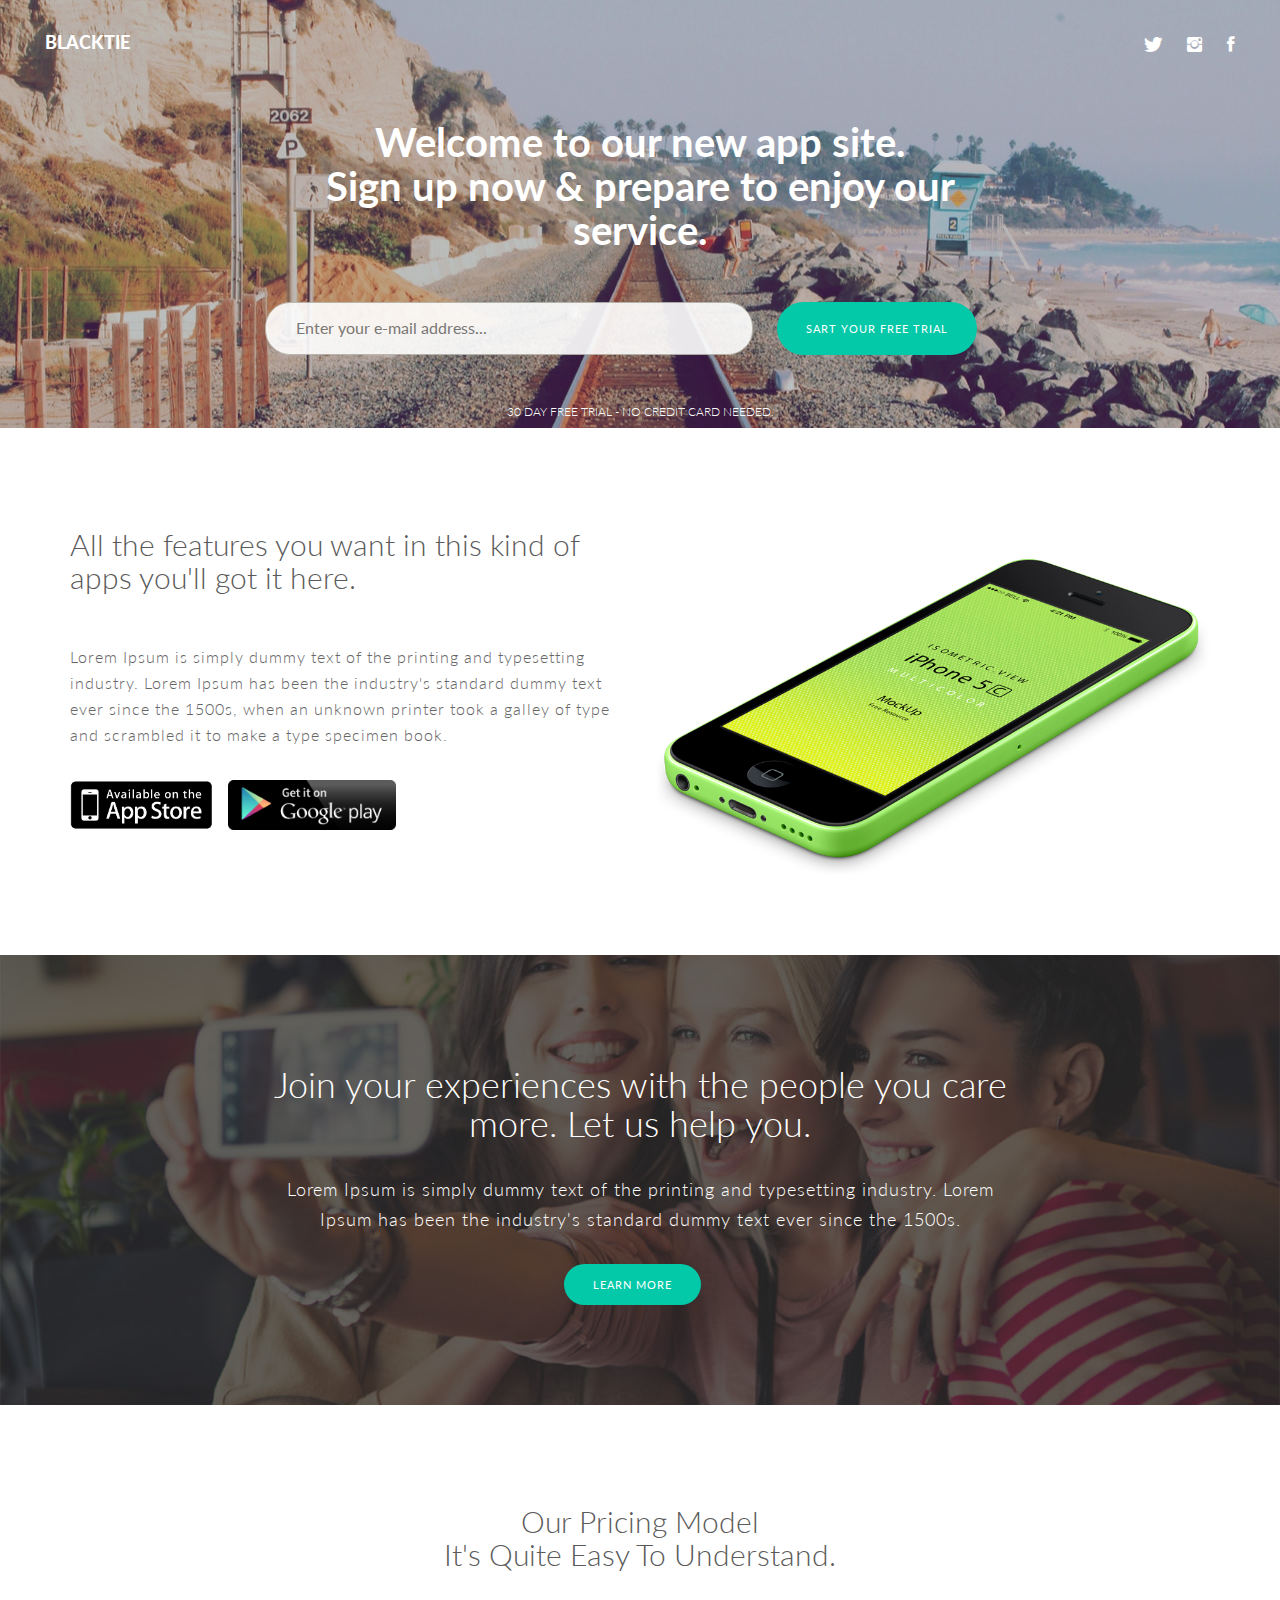
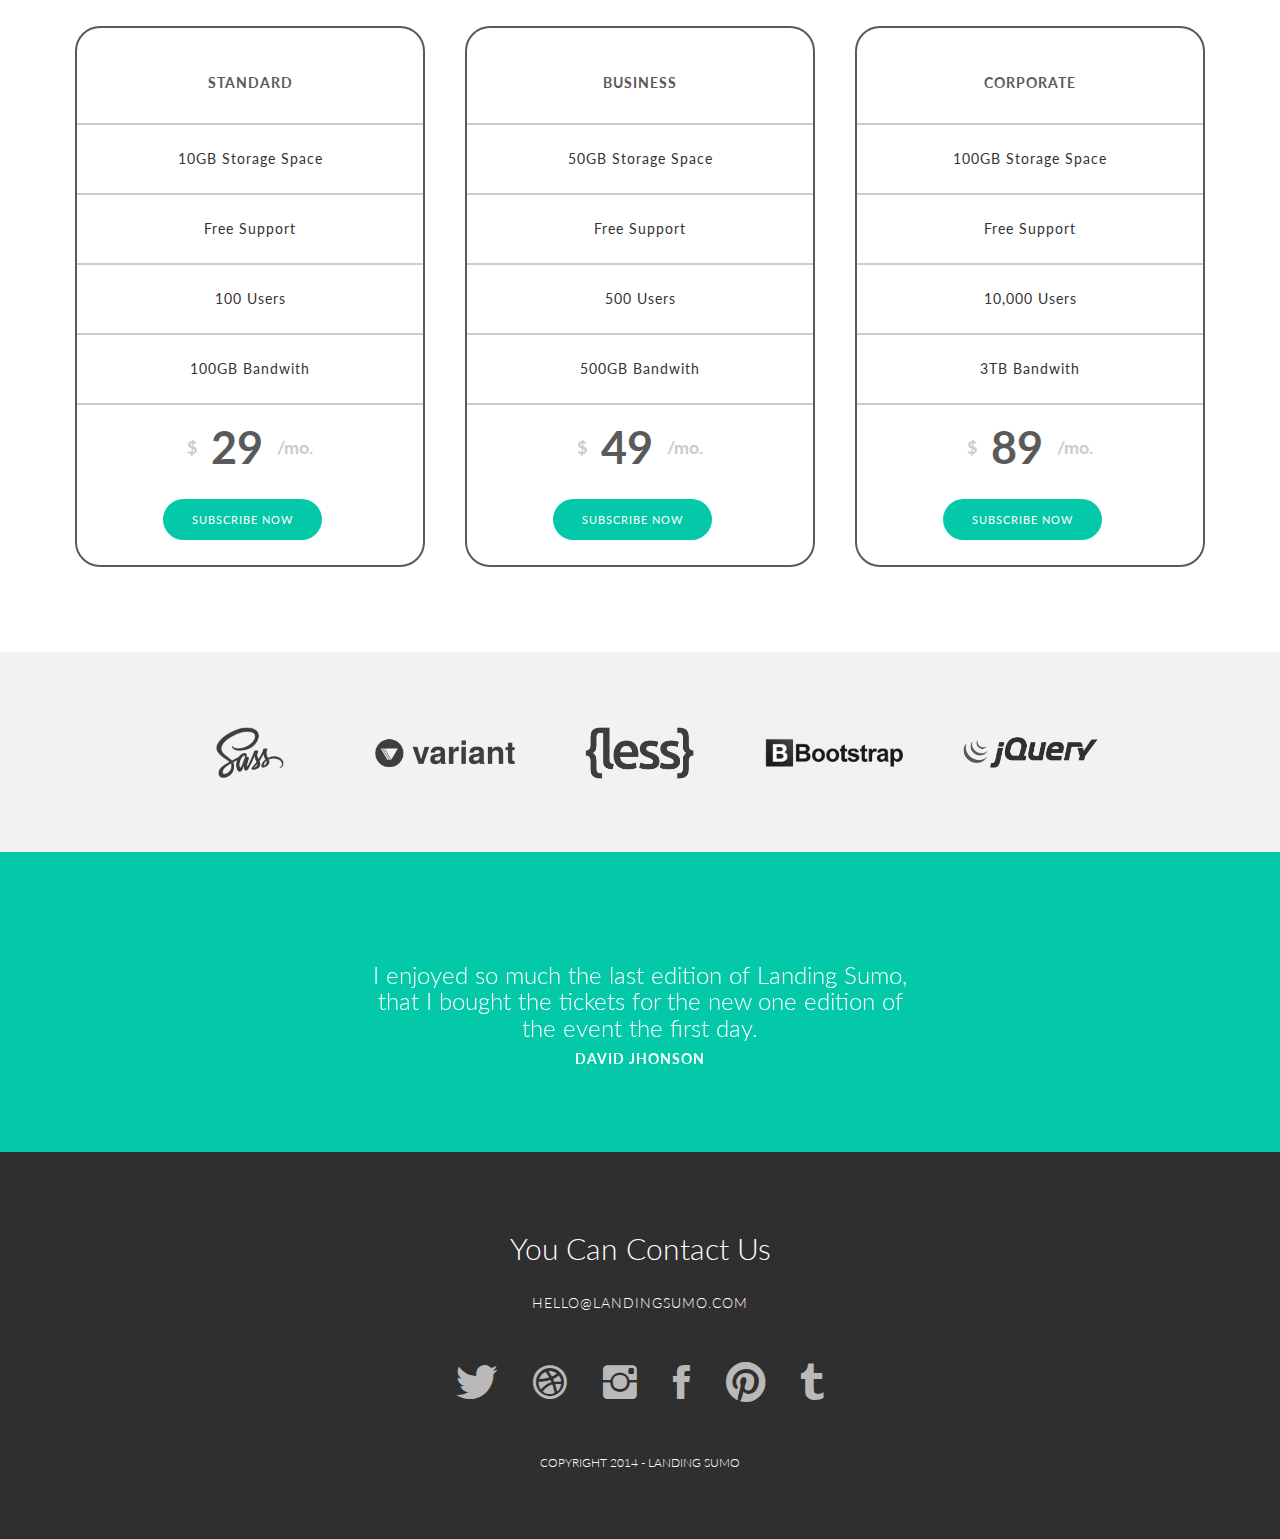
<file: index.html>
<!DOCTYPE html>
<html lang="en">
  <head>
    <meta charset="utf-8">
    <meta http-equiv="X-UA-Compatible" content="IE=edge">
    <meta name="viewport" content="width=device-width, initial-scale=1">
    <meta name="description" content="">
    <meta name="author" content="">
    <link rel="icon" href="assets/img/favicon.ico">

    <title>Sumo Lading</title>

    <!-- Bootstrap core CSS -->
    <link href="assets/css/bootstrap.css" rel="stylesheet">

    <!-- Custom styles for this template -->
    <link href="assets/css/ionicons.min.css" rel="stylesheet">
    <link href="assets/css/style.css" rel="stylesheet">


    <!-- IE10 viewport hack for Surface/desktop Windows 8 bug -->
    <script src="assets/js/ie10-viewport-bug-workaround.js"></script>

    <!-- HTML5 shim and Respond.js IE8 support of HTML5 elements and media queries -->
    <!--[if lt IE 9]>
      <script src="https://oss.maxcdn.com/html5shiv/3.7.2/html5shiv.min.js"></script>
      <script src="https://oss.maxcdn.com/respond/1.4.2/respond.min.js"></script>
    <![endif]-->
  </head>

  <body>

    <div id="h">
      <div class="logo">BLACKTIE</div>
      <div class="social hidden-xs">
        <a href="#"><i class="ion-social-twitter"></i></a>
        <a href="#"><i class="ion-social-instagram"></i></a>
        <a href="#"><i class="ion-social-facebook"></i></a>
      </div>
      <div class="container">
        <div class="row">
          <div class="col-md-8 col-md-offset-2 centered">
            <h1>Welcome to our new app site.<br/>Sign up now & prepare to enjoy our service.</h1>
            <div class="mtb">
              <form role="form" action="register.php" method="post" enctype="plain"> 
                <input type="email" name="email" class="subscribe-input" placeholder="Enter your e-mail address..." required>
                <button class='btn btn-conf btn-green' type="submit">Sart your free trial</button>
              </form>
            </div><!--/mt-->
            <h6>30 DAY FREE TRIAL - NO CREDIT CARD NEEDED.</h6>
          </div>
        </div><!--/row-->
      </div><!--/container-->
    </div><!-- /H -->

    <div class="container ptb">
      <div class="row">
        <div class="col-md-6">
          <h2>All the features you want in this kind of apps you'll got it here.</h2>
          <p class="mt">Lorem Ipsum is simply dummy text of the printing and typesetting industry. Lorem Ipsum has been the industry's standard dummy text ever since the 1500s, when an unknown printer took a galley of type and scrambled it to make a type specimen book.</p>
          <p class="store">
            <a href="#"><img src="assets/img/app-store.png" height="50" alt=""></a>
            <a href="#"><img src="assets/img/google-play.png" height="50" alt=""></a>
          </p>
        </div>
        <div class="col-md-6">
          <img src="assets/img/phone.png" class="img-responsive mt" alt="">
        </div>
      </div><!--/row-->
    </div><!--/container-->

    <div id="sep">
      <div class="container">
        <div class="row centered">
          <div class="col-md-8 col-md-offset-2">
            <h1>Join your experiences with the people you care more. Let us help you.</h1>
            <h4>Lorem Ipsum is simply dummy text of the printing and typesetting industry. Lorem Ipsum has been the industry's standard dummy text ever since the 1500s.</h4>
            <p><button class="btn btn-conf-2 btn-green">Learn More</button></p>
          </div><!--/col-md-8-->
        </div>
      </div>
    </div><!--/sep-->

    <div class="container ptb">
      <div class="row centered">
        <h2 class="mb">Our Pricing Model<br/>It's Quite Easy To Understand.</h2>
        <div class="col-md-4">
          <div class="price-table">
              <div class="p-head">
                Standard
              </div>
              <div class="p-body">
                <ul class="features">
                  <li>10GB Storage Space</li>
                  <li>Free Support</li>
                  <li>100 Users</li>
                  <li>100GB Bandwith</li>
                </ul>
                <div class="price">
                  <span class="sub">$</span>
                  <span class="detail">29</span>
                  <span class="sub">/mo.</span>
                </div><!--/price-->
                <button class="btn btn-conf-2 btn-green">Subscribe Now</button>
              </div><!--/p-body-->
          </div><!--/price-table-->
        </div><!--/col-md-4-->

         <div class="col-md-4">
          <div class="price-table">
              <div class="p-head">
                Business
              </div>
              <div class="p-body">
                <ul class="features">
                  <li>50GB Storage Space</li>
                  <li>Free Support</li>
                  <li>500 Users</li>
                  <li>500GB Bandwith</li>
                </ul>
                <div class="price">
                  <span class="sub">$</span>
                  <span class="detail">49</span>
                  <span class="sub">/mo.</span>
                </div><!--/price-->
                <button class="btn btn-conf-2 btn-green">Subscribe Now</button>
              </div><!--/p-body-->
          </div><!--/price-table-->
        </div><!--/col-md-4-->

         <div class="col-md-4">
          <div class="price-table">
              <div class="p-head">
                Corporate
              </div>
              <div class="p-body">
                <ul class="features">
                  <li>100GB Storage Space</li>
                  <li>Free Support</li>
                  <li>10,000 Users</li>
                  <li>3TB Bandwith</li>
                </ul>
                <div class="price">
                  <span class="sub">$</span>
                  <span class="detail">89</span>
                  <span class="sub">/mo.</span>
                </div><!--/price-->
                <button class="btn btn-conf-2 btn-green">Subscribe Now</button>
              </div><!--/p-body-->
          </div><!--/price-table-->
        </div><!--/col-md-4-->
      </div><!--/row-->
    </div><!--/container-->

    <div id="g">
      <div class="container">
        <div class="row sponsor centered">
          <div class="col-sm-2 col-sm-offset-1">
            <img src="assets/img/client1.png" alt="">
          </div>
          <div class="col-sm-2">
            <img src="assets/img/client3.png" alt="">
          </div>
          <div class="col-sm-2">
            <img src="assets/img/client2.png" alt="">
          </div>
          <div class="col-sm-2">
            <img src="assets/img/client4.png" alt="">
          </div>
          <div class="col-sm-2">
            <img src="assets/img/client5.png" alt="">
          </div>
        </div><!--/row-->
      </div>
    </div><!--/g-->

    <div id="green">
      <div class="container">
        <div class="row">
          <div class="col-md-6 col-md-offset-3 centered">
            <div id="carousel-example-generic" class="carousel slide" data-ride="carousel">
              <!-- Wrapper for slides -->
              <div class="carousel-inner">
                <div class="item active">
                  <h3>I enjoyed so much the last edition of Landing Sumo, that I bought the tickets for the new one edition of the event the first day.</h3>
                  <h5><tgr>DAVID JHONSON</tgr></h5>
                </div>
                <div class="item">
                  <h3>It is a long established fact that a reader will be distracted by the readable content of a page when looking at its layout.</h3>
                  <h5><tgr>MARK LAWRENCE</tgr></h5>
                </div>
                <div class="item">
                  <h3>There are many variations of passages of Lorem Ipsum available, but the majority have suffered alteration, by injected humour.</h3>
                  <h5><tgr>LISA SMITH</tgr></h5>
                </div>
              </div>
            </div><!--/Carousel-->

          </div>
        </div><!--/row-->
      </div><!--/container-->
    </div><!--/green-->

    <div id="f">
      <div class="container">
        <div class="row centered">
          <h2>You Can Contact Us</h2>
          <h5>HELLO@LANDINGSUMO.COM</h5>

          <p class="mt">
            <a href="#"><i class="ion-social-twitter"></i></a>
            <a href="#"><i class="ion-social-dribbble"></i></a>
            <a href="#"><i class="ion-social-instagram"></i></a>
            <a href="#"><i class="ion-social-facebook"></i></a>
            <a href="#"><i class="ion-social-pinterest"></i></a>
            <a href="#"><i class="ion-social-tumblr"></i></a>
          </p>
          <h6 class="mt">COPYRIGHT 2014 - LANDING SUMO</h6>
        </div><!--/row-->
      </div><!--/container-->
    </div><!--/F-->

    <!-- Bootstrap core JavaScript
    ================================================== -->
    <!-- Placed at the end of the document so the pages load faster -->
    <script src="assets/js/jquery.min.js"></script>
    <script src="assets/js/bootstrap.min.js"></script>
    <script src="assets/js/retina-1.1.0.js"></script>
  </body>
</html>
</file>
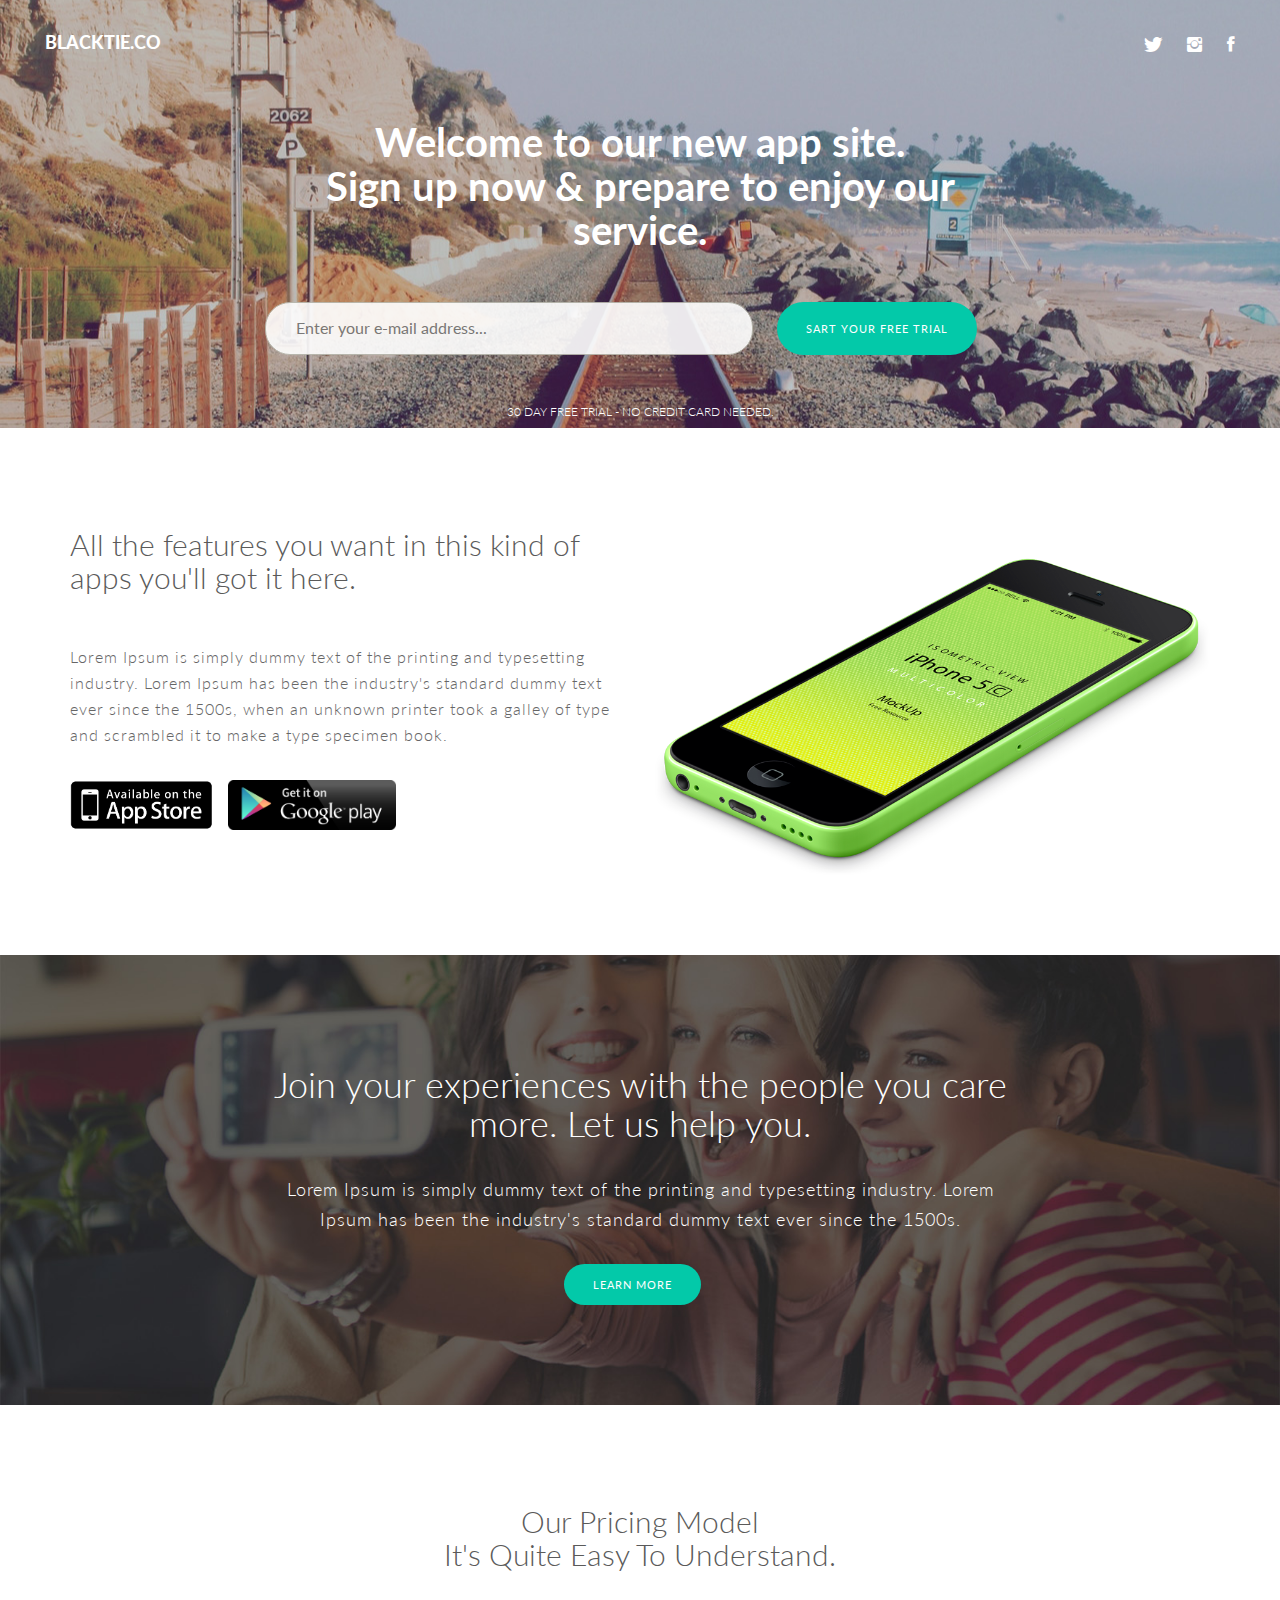
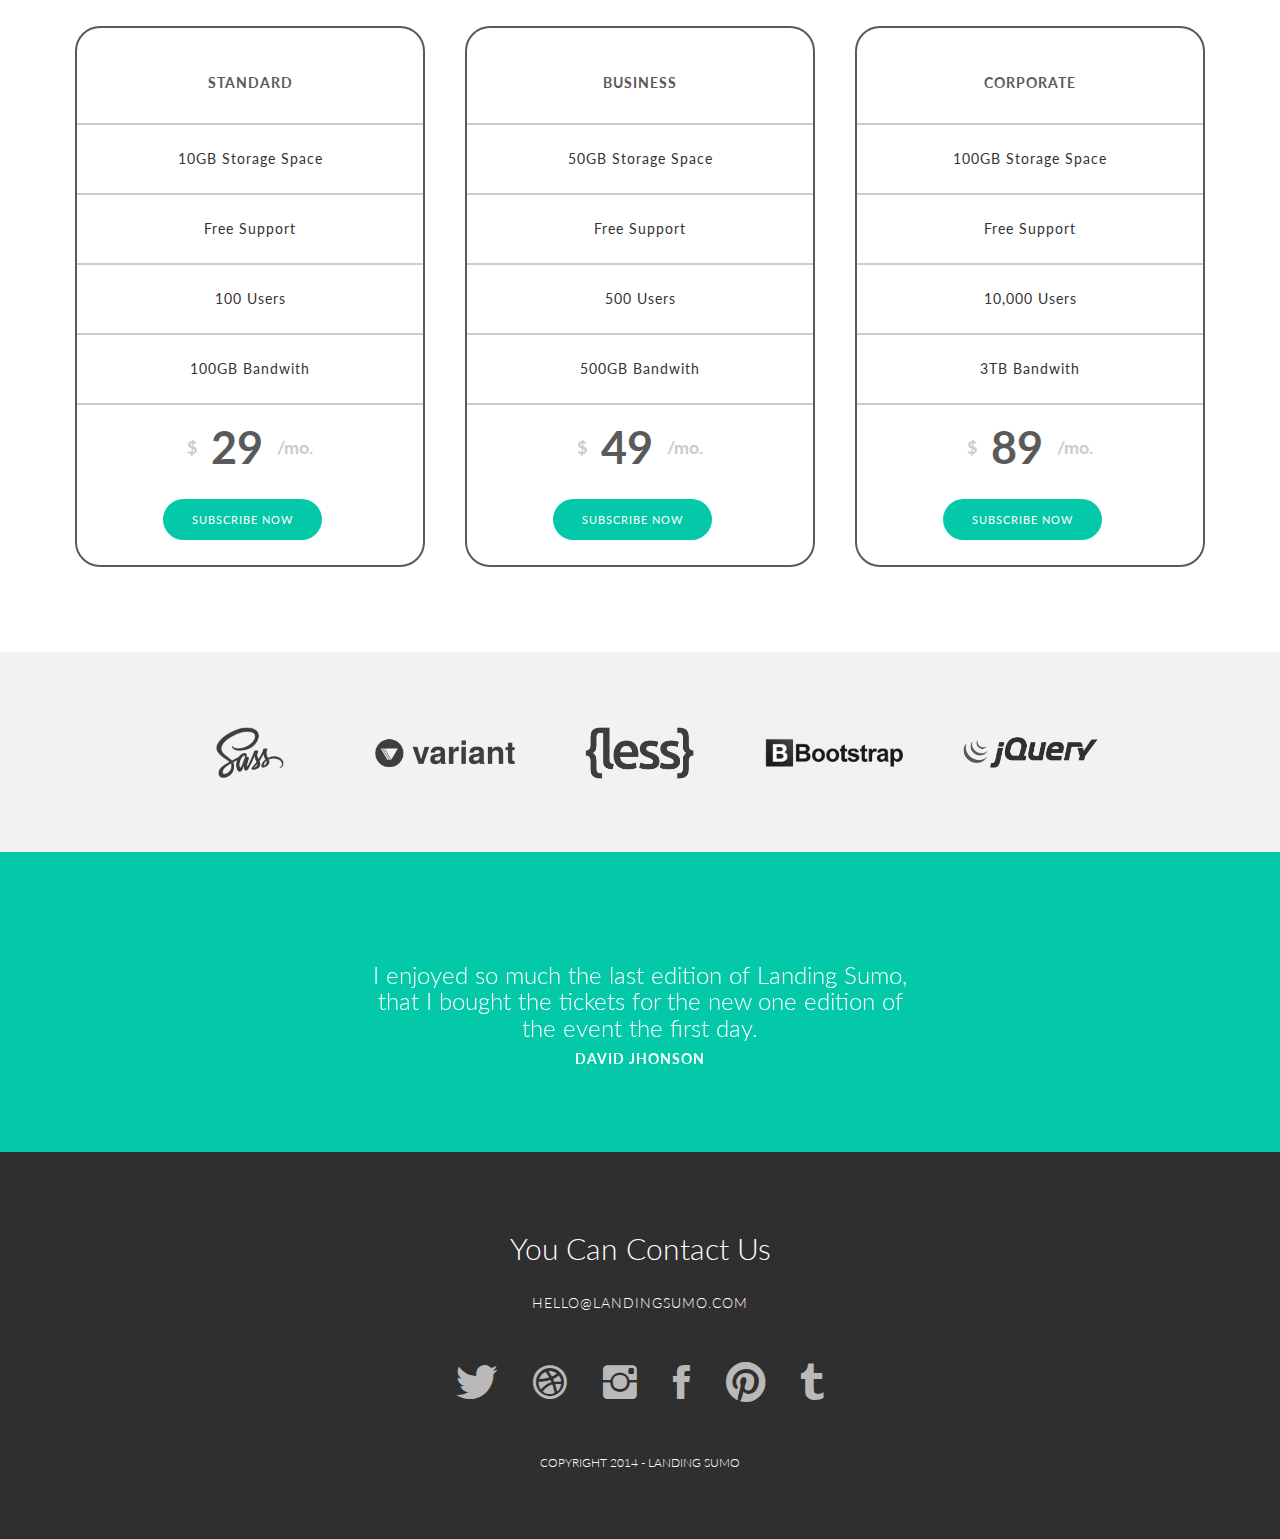
<file: SumoLanding (1)/index.html>
<!DOCTYPE html>
<html lang="en">
  <head>
    <meta charset="utf-8">
    <meta http-equiv="X-UA-Compatible" content="IE=edge">
    <meta name="viewport" content="width=device-width, initial-scale=1">
    <meta name="description" content="">
    <meta name="author" content="">
    <link rel="icon" href="assets/img/favicon.ico">

    <title>BlackTie.co - Sumo Lading</title>

    <!-- Bootstrap core CSS -->
    <link href="assets/css/bootstrap.css" rel="stylesheet">

    <!-- Custom styles for this template -->
    <link href="assets/css/ionicons.min.css" rel="stylesheet">
    <link href="assets/css/style.css" rel="stylesheet">


    <!-- IE10 viewport hack for Surface/desktop Windows 8 bug -->
    <script src="assets/js/ie10-viewport-bug-workaround.js"></script>

    <!-- HTML5 shim and Respond.js IE8 support of HTML5 elements and media queries -->
    <!--[if lt IE 9]>
      <script src="https://oss.maxcdn.com/html5shiv/3.7.2/html5shiv.min.js"></script>
      <script src="https://oss.maxcdn.com/respond/1.4.2/respond.min.js"></script>
    <![endif]-->
  </head>

  <body>

    <div id="h">
      <div class="logo">BLACKTIE.CO</div>
      <div class="social hidden-xs">
        <a href="#"><i class="ion-social-twitter"></i></a>
        <a href="#"><i class="ion-social-instagram"></i></a>
        <a href="#"><i class="ion-social-facebook"></i></a>
      </div>
      <div class="container">
        <div class="row">
          <div class="col-md-8 col-md-offset-2 centered">
            <h1>Welcome to our new app site.<br/>Sign up now & prepare to enjoy our service.</h1>
            <div class="mtb">
              <form role="form" action="register.php" method="post" enctype="plain"> 
                <input type="email" name="email" class="subscribe-input" placeholder="Enter your e-mail address..." required>
                <button class='btn btn-conf btn-green' type="submit">Sart your free trial</button>
              </form>
            </div><!--/mt-->
            <h6>30 DAY FREE TRIAL - NO CREDIT CARD NEEDED.</h6>
          </div>
        </div><!--/row-->
      </div><!--/container-->
    </div><!-- /H -->

    <div class="container ptb">
      <div class="row">
        <div class="col-md-6">
          <h2>All the features you want in this kind of apps you'll got it here.</h2>
          <p class="mt">Lorem Ipsum is simply dummy text of the printing and typesetting industry. Lorem Ipsum has been the industry's standard dummy text ever since the 1500s, when an unknown printer took a galley of type and scrambled it to make a type specimen book.</p>
          <p class="store">
            <a href="#"><img src="assets/img/app-store.png" height="50" alt=""></a>
            <a href="#"><img src="assets/img/google-play.png" height="50" alt=""></a>
          </p>
        </div>
        <div class="col-md-6">
          <img src="assets/img/phone.png" class="img-responsive mt" alt="">
        </div>
      </div><!--/row-->
    </div><!--/container-->

    <div id="sep">
      <div class="container">
        <div class="row centered">
          <div class="col-md-8 col-md-offset-2">
            <h1>Join your experiences with the people you care more. Let us help you.</h1>
            <h4>Lorem Ipsum is simply dummy text of the printing and typesetting industry. Lorem Ipsum has been the industry's standard dummy text ever since the 1500s.</h4>
            <p><button class="btn btn-conf-2 btn-green">Learn More</button></p>
          </div><!--/col-md-8-->
        </div>
      </div>
    </div><!--/sep-->

    <div class="container ptb">
      <div class="row centered">
        <h2 class="mb">Our Pricing Model<br/>It's Quite Easy To Understand.</h2>
        <div class="col-md-4">
          <div class="price-table">
              <div class="p-head">
                Standard
              </div>
              <div class="p-body">
                <ul class="features">
                  <li>10GB Storage Space</li>
                  <li>Free Support</li>
                  <li>100 Users</li>
                  <li>100GB Bandwith</li>
                </ul>
                <div class="price">
                  <span class="sub">$</span>
                  <span class="detail">29</span>
                  <span class="sub">/mo.</span>
                </div><!--/price-->
                <button class="btn btn-conf-2 btn-green">Subscribe Now</button>
              </div><!--/p-body-->
          </div><!--/price-table-->
        </div><!--/col-md-4-->

         <div class="col-md-4">
          <div class="price-table">
              <div class="p-head">
                Business
              </div>
              <div class="p-body">
                <ul class="features">
                  <li>50GB Storage Space</li>
                  <li>Free Support</li>
                  <li>500 Users</li>
                  <li>500GB Bandwith</li>
                </ul>
                <div class="price">
                  <span class="sub">$</span>
                  <span class="detail">49</span>
                  <span class="sub">/mo.</span>
                </div><!--/price-->
                <button class="btn btn-conf-2 btn-green">Subscribe Now</button>
              </div><!--/p-body-->
          </div><!--/price-table-->
        </div><!--/col-md-4-->

         <div class="col-md-4">
          <div class="price-table">
              <div class="p-head">
                Corporate
              </div>
              <div class="p-body">
                <ul class="features">
                  <li>100GB Storage Space</li>
                  <li>Free Support</li>
                  <li>10,000 Users</li>
                  <li>3TB Bandwith</li>
                </ul>
                <div class="price">
                  <span class="sub">$</span>
                  <span class="detail">89</span>
                  <span class="sub">/mo.</span>
                </div><!--/price-->
                <button class="btn btn-conf-2 btn-green">Subscribe Now</button>
              </div><!--/p-body-->
          </div><!--/price-table-->
        </div><!--/col-md-4-->
      </div><!--/row-->
    </div><!--/container-->

    <div id="g">
      <div class="container">
        <div class="row sponsor centered">
          <div class="col-sm-2 col-sm-offset-1">
            <img src="assets/img/client1.png" alt="">
          </div>
          <div class="col-sm-2">
            <img src="assets/img/client3.png" alt="">
          </div>
          <div class="col-sm-2">
            <img src="assets/img/client2.png" alt="">
          </div>
          <div class="col-sm-2">
            <img src="assets/img/client4.png" alt="">
          </div>
          <div class="col-sm-2">
            <img src="assets/img/client5.png" alt="">
          </div>
        </div><!--/row-->
      </div>
    </div><!--/g-->

    <div id="green">
      <div class="container">
        <div class="row">
          <div class="col-md-6 col-md-offset-3 centered">
            <div id="carousel-example-generic" class="carousel slide" data-ride="carousel">
              <!-- Wrapper for slides -->
              <div class="carousel-inner">
                <div class="item active">
                  <h3>I enjoyed so much the last edition of Landing Sumo, that I bought the tickets for the new one edition of the event the first day.</h3>
                  <h5><tgr>DAVID JHONSON</tgr></h5>
                </div>
                <div class="item">
                  <h3>It is a long established fact that a reader will be distracted by the readable content of a page when looking at its layout.</h3>
                  <h5><tgr>MARK LAWRENCE</tgr></h5>
                </div>
                <div class="item">
                  <h3>There are many variations of passages of Lorem Ipsum available, but the majority have suffered alteration, by injected humour.</h3>
                  <h5><tgr>LISA SMITH</tgr></h5>
                </div>
              </div>
            </div><!--/Carousel-->

          </div>
        </div><!--/row-->
      </div><!--/container-->
    </div><!--/green-->

    <div id="f">
      <div class="container">
        <div class="row centered">
          <h2>You Can Contact Us</h2>
          <h5>HELLO@LANDINGSUMO.COM</h5>

          <p class="mt">
            <a href="#"><i class="ion-social-twitter"></i></a>
            <a href="#"><i class="ion-social-dribbble"></i></a>
            <a href="#"><i class="ion-social-instagram"></i></a>
            <a href="#"><i class="ion-social-facebook"></i></a>
            <a href="#"><i class="ion-social-pinterest"></i></a>
            <a href="#"><i class="ion-social-tumblr"></i></a>
          </p>
          <h6 class="mt">COPYRIGHT 2014 - LANDING SUMO</h6>
        </div><!--/row-->
      </div><!--/container-->
    </div><!--/F-->

    <!-- Bootstrap core JavaScript
    ================================================== -->
    <!-- Placed at the end of the document so the pages load faster -->
    <script src="assets/js/jquery.min.js"></script>
    <script src="assets/js/bootstrap.min.js"></script>
    <script src="assets/js/retina-1.1.0.js"></script>
  </body>
</html>
</file>
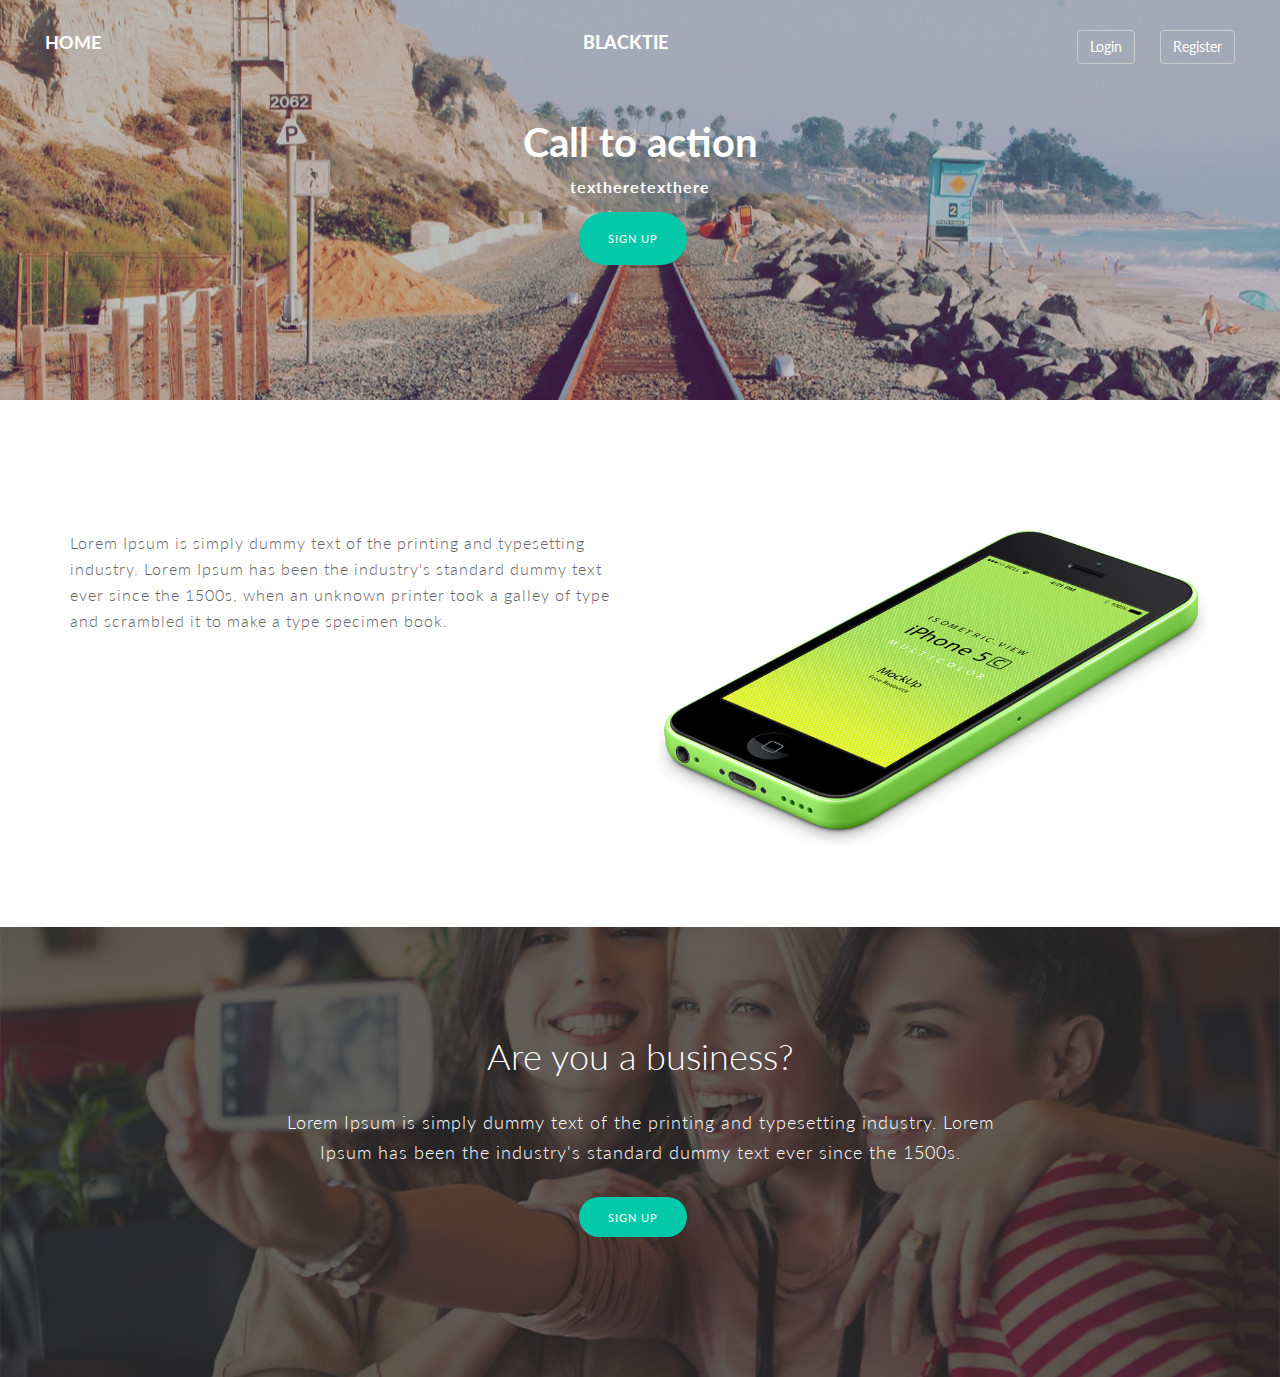
<file: page1.html>
<!DOCTYPE html>
<html lang="en">
  <head>
    <meta charset="utf-8">
    <meta http-equiv="X-UA-Compatible" content="IE=edge">
    <meta name="viewport" content="width=device-width, initial-scale=1">
    <meta name="description" content="">
    <meta name="author" content="">
    <link rel="icon" href="assets/img/favicon.ico">

    <title>Page1</title>

    <!-- Bootstrap core CSS -->
    <link href="assets/css/bootstrap.css" rel="stylesheet">

    <!-- Custom styles for this template -->
    <link href="assets/css/ionicons.min.css" rel="stylesheet">
    <link href="assets/css/style.css" rel="stylesheet">


    <!-- IE10 viewport hack for Surface/desktop Windows 8 bug -->
    <script src="assets/js/ie10-viewport-bug-workaround.js"></script>

    <!-- HTML5 shim and Respond.js IE8 support of HTML5 elements and media queries -->
    <!--[if lt IE 9]>
      <script src="https://oss.maxcdn.com/html5shiv/3.7.2/html5shiv.min.js"></script>
      <script src="https://oss.maxcdn.com/respond/1.4.2/respond.min.js"></script>
    <![endif]-->
  </head>

  <body class="page1">

    <div id="h">
      <a href="#" class="btn-home">HOME</a>
      <div class="logo">BLACKTIE</div>
      <div class="social hidden-xs">
        <a href="#" class="btn btn-default">Login</a>
        <a href="#" class="btn btn-default">Register</a>
      </div>
      <div class="container">
        <div class="row">
          <div class="col-md-8 col-md-offset-2 centered">
            <h1>Call to action</h1>
            <p>textheretexthere</p>
            <button class='btn btn-conf btn-green' type="submit">Sign Up</button>
          </div>
        </div><!--/row-->
      </div><!--/container-->
    </div><!-- /H -->

    <div class="container ptb">
      <div class="row">
        <div class="col-md-6">
          <p class="mt">Lorem Ipsum is simply dummy text of the printing and typesetting industry. Lorem Ipsum has been the industry's standard dummy text ever since the 1500s, when an unknown printer took a galley of type and scrambled it to make a type specimen book.</p>
        </div>
        <div class="col-md-6">
          <img src="assets/img/phone.png" class="img-responsive mt" alt="">
        </div>
      </div><!--/row-->
    </div><!--/container-->

    <div id="sep">
      <div class="container">
        <div class="row centered">
          <div class="col-md-8 col-md-offset-2">
            <h1>Are you a business?</h1>
            <h4>Lorem Ipsum is simply dummy text of the printing and typesetting industry. Lorem Ipsum has been the industry's standard dummy text ever since the 1500s.</h4>
            <button class="btn btn-conf-2 btn-green">Sign Up</button>
          </div><!--/col-md-8-->
        </div>
      </div>
    </div><!--/sep-->

    <!-- Bootstrap core JavaScript
    ================================================== -->
    <!-- Placed at the end of the document so the pages load faster -->
    <script src="assets/js/jquery.min.js"></script>
    <script src="assets/js/bootstrap.min.js"></script>
    <script src="assets/js/retina-1.1.0.js"></script>
  </body>
</html>
</file>
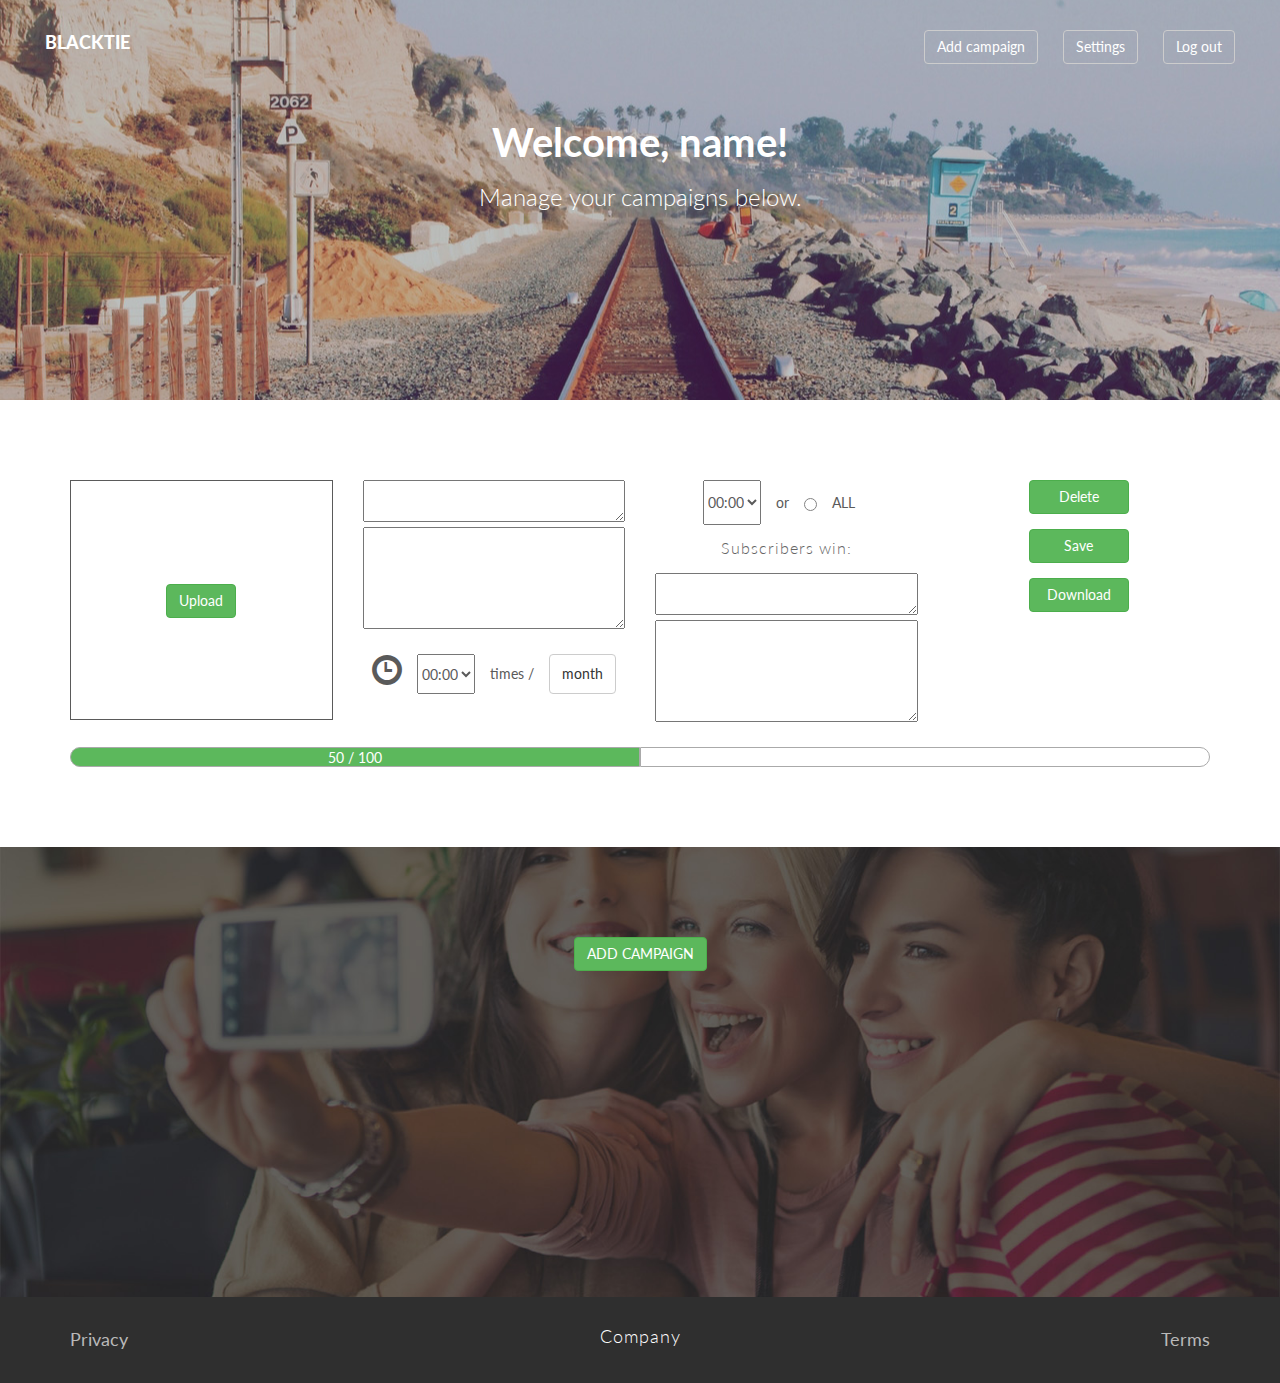
<file: page2.html>
<!DOCTYPE html>
<html lang="en">
  <head>
    <meta charset="utf-8">
    <meta http-equiv="X-UA-Compatible" content="IE=edge">
    <meta name="viewport" content="width=device-width, initial-scale=1">
    <meta name="description" content="">
    <meta name="author" content="">
    <link rel="icon" href="assets/img/favicon.ico">

    <title>Page2</title>

    <!-- Bootstrap core CSS -->
    <link href="assets/css/bootstrap.css" rel="stylesheet">

    <!-- Custom styles for this template -->
    <link href="assets/css/ionicons.min.css" rel="stylesheet">
    <link href="assets/css/style.css" rel="stylesheet">

    <link rel="stylesheet" href="https://cdnjs.cloudflare.com/ajax/libs/font-awesome/4.7.0/css/font-awesome.min.css">


    <!-- IE10 viewport hack for Surface/desktop Windows 8 bug -->
    <script src="assets/js/ie10-viewport-bug-workaround.js"></script>

    <!-- HTML5 shim and Respond.js IE8 support of HTML5 elements and media queries -->
    <!--[if lt IE 9]>
      <script src="https://oss.maxcdn.com/html5shiv/3.7.2/html5shiv.min.js"></script>
      <script src="https://oss.maxcdn.com/respond/1.4.2/respond.min.js"></script>
    <![endif]-->
  </head>

  <body class="page2">

    <div id="h">
      <div class="logo">BLACKTIE</div>
      <div class="social hidden-xs">
        <a href="#" class="btn btn-default">Add campaign</a>
        <a href="#" class="btn btn-default">Settings</a>
        <a href="#" class="btn btn-default">Log out</a>
      </div>
      <div class="container">
        <div class="row">
          <div class="col-md-8 col-md-offset-2 centered">
            <h1>Welcome, name!</h1>
            <h3>Manage your campaigns below.</h3>
          </div>
        </div><!--/row-->
      </div><!--/container-->
    </div><!-- /H -->

    <div class="container ptb">
      <div class="row">
        <div class="col-md-3 first">
          <div class="upload">
            <button class="btn btn-success">Upload</button>
          </div>
        </div>
        <div class="col-md-3 second">
          <textarea class="small"></textarea>
          <textarea class="big" rows="5"></textarea>
          <div>
            <i class="glyphicon glyphicon-time"></i>
            <select>
              <option>00:00</option>
            </select>
            <span>times / </span>
            <button class="btn btn-default">month</button>
          </div>
        </div>
        <div class="col-md-3 third">
          <div>
            <select>
              <option>00:00</option>
            </select>
            <span>or</span>
            <input type="radio" name="">
            <span>ALL</span>
          </div>
          <p>Subscribers win:</p>
          <textarea class="small"></textarea>
          <textarea class="big" rows="5"></textarea>
        </div>
        <div class="col-md-3 fourth">
          <button class="btn btn-success">Delete</button>
          <br>
          <button class="btn btn-success btn-save">Save</button>
          <br>
          <button class="btn btn-success">Download</button>
        </div>
        <div class="col-md-12">
          <div class="left">
            50 / 100
          </div>
          <div class="right"></div>
        </div>      
      </div><!--/row-->
    </div><!--/container-->

    <div id="sep">
      <div class="container">
        <div class="row centered">
          <div class="col-md-8 col-md-offset-2">
            <button class="btn btn-success">ADD CAMPAIGN</button>
          </div><!--/col-md-8-->
        </div>
      </div>
    </div><!--/sep-->

    <div id="f">
      <div class="container">
        <div class="row">
          <div class="col-xs-4">
            <a href="#">Privacy</a>
          </div>
          <div class="col-xs-4 centered">
            <p>Company</p>
          </div>
          <div class="col-xs-4">
            <a href="#" class="terms">Terms</a>
          </div>
        </div><!--/row-->
      </div><!--/container-->
    </div><!--/F-->

    <!-- Bootstrap core JavaScript
    ================================================== -->
    <!-- Placed at the end of the document so the pages load faster -->
    <script src="assets/js/jquery.min.js"></script>
    <script src="assets/js/bootstrap.min.js"></script>
    <script src="assets/js/retina-1.1.0.js"></script>
  </body>
</html>
</file>
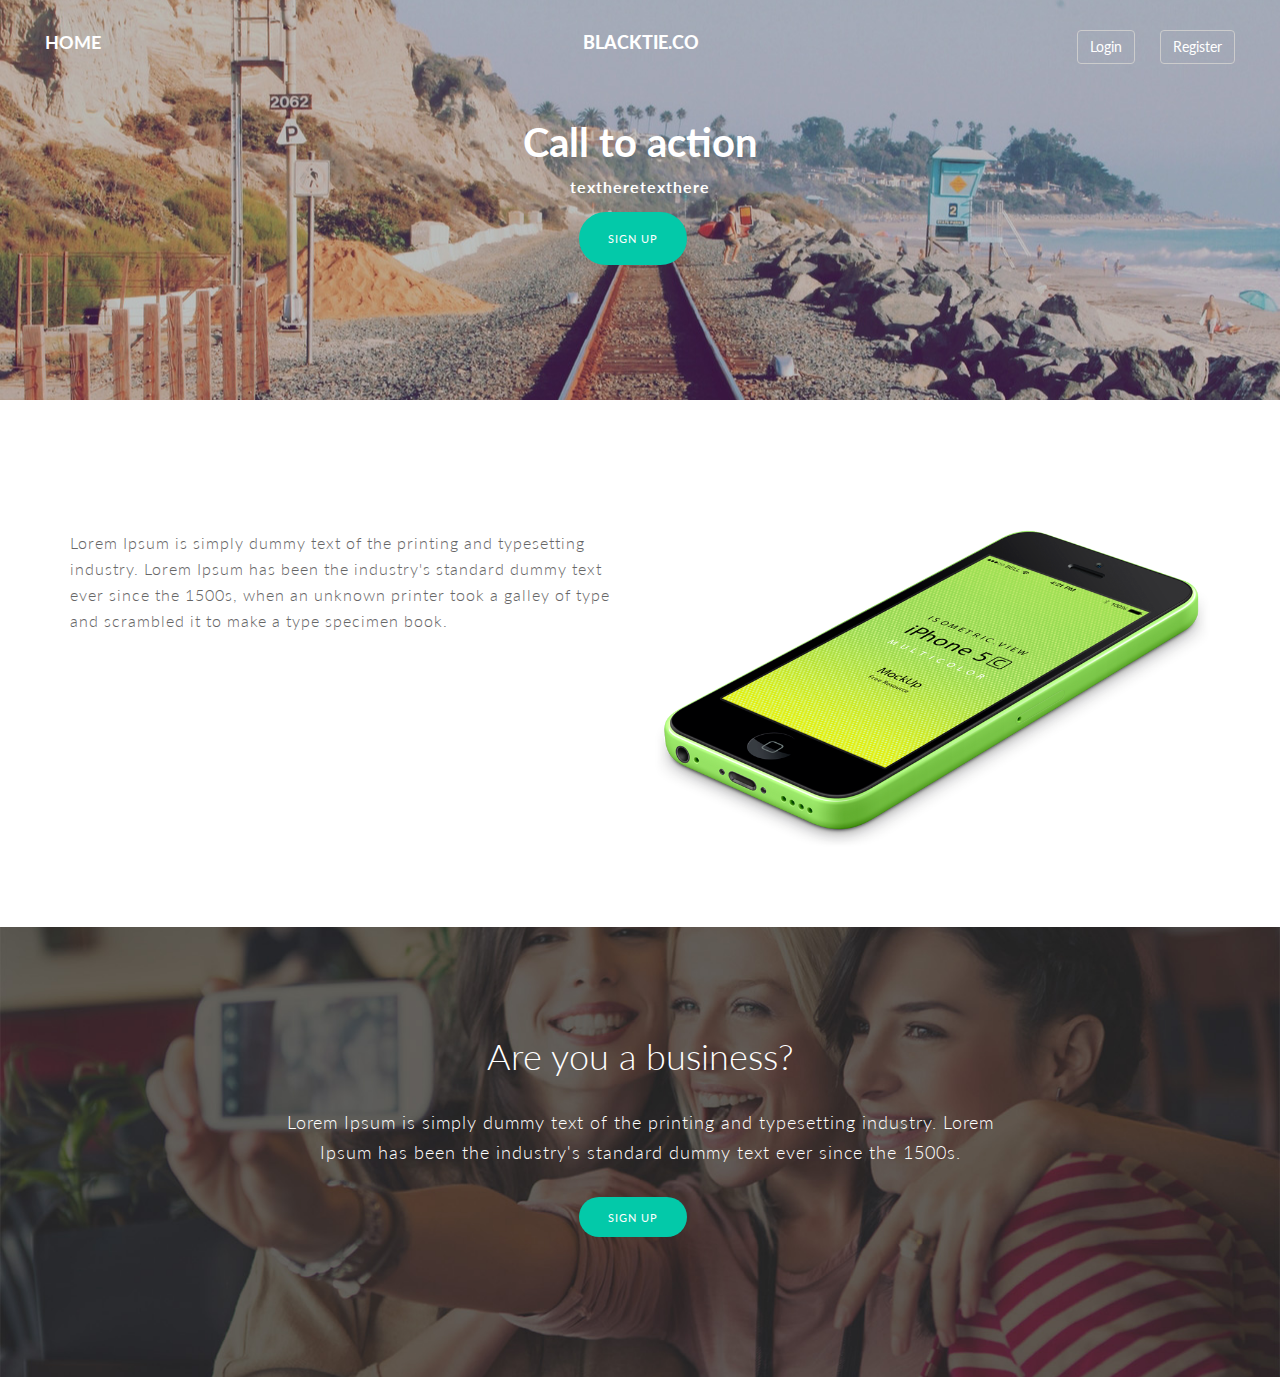
<file: SumoLanding (1)/page1.html>
<!DOCTYPE html>
<html lang="en">
  <head>
    <meta charset="utf-8">
    <meta http-equiv="X-UA-Compatible" content="IE=edge">
    <meta name="viewport" content="width=device-width, initial-scale=1">
    <meta name="description" content="">
    <meta name="author" content="">
    <link rel="icon" href="assets/img/favicon.ico">

    <title>BlackTie.co - Page1</title>

    <!-- Bootstrap core CSS -->
    <link href="assets/css/bootstrap.css" rel="stylesheet">

    <!-- Custom styles for this template -->
    <link href="assets/css/ionicons.min.css" rel="stylesheet">
    <link href="assets/css/style.css" rel="stylesheet">


    <!-- IE10 viewport hack for Surface/desktop Windows 8 bug -->
    <script src="assets/js/ie10-viewport-bug-workaround.js"></script>

    <!-- HTML5 shim and Respond.js IE8 support of HTML5 elements and media queries -->
    <!--[if lt IE 9]>
      <script src="https://oss.maxcdn.com/html5shiv/3.7.2/html5shiv.min.js"></script>
      <script src="https://oss.maxcdn.com/respond/1.4.2/respond.min.js"></script>
    <![endif]-->
  </head>

  <body class="page1">

    <div id="h">
      <a href="#" class="btn-home">HOME</a>
      <div class="logo">BLACKTIE.CO</div>
      <div class="social hidden-xs">
        <a href="#" class="btn btn-default">Login</a>
        <a href="#" class="btn btn-default">Register</a>
      </div>
      <div class="container">
        <div class="row">
          <div class="col-md-8 col-md-offset-2 centered">
            <h1>Call to action</h1>
            <p>textheretexthere</p>
            <button class='btn btn-conf btn-green' type="submit">Sign Up</button>
          </div>
        </div><!--/row-->
      </div><!--/container-->
    </div><!-- /H -->

    <div class="container ptb">
      <div class="row">
        <div class="col-md-6">
          <p class="mt">Lorem Ipsum is simply dummy text of the printing and typesetting industry. Lorem Ipsum has been the industry's standard dummy text ever since the 1500s, when an unknown printer took a galley of type and scrambled it to make a type specimen book.</p>
        </div>
        <div class="col-md-6">
          <img src="assets/img/phone.png" class="img-responsive mt" alt="">
        </div>
      </div><!--/row-->
    </div><!--/container-->

    <div id="sep">
      <div class="container">
        <div class="row centered">
          <div class="col-md-8 col-md-offset-2">
            <h1>Are you a business?</h1>
            <h4>Lorem Ipsum is simply dummy text of the printing and typesetting industry. Lorem Ipsum has been the industry's standard dummy text ever since the 1500s.</h4>
            <button class="btn btn-conf-2 btn-green">Sign Up</button>
          </div><!--/col-md-8-->
        </div>
      </div>
    </div><!--/sep-->

    <!-- Bootstrap core JavaScript
    ================================================== -->
    <!-- Placed at the end of the document so the pages load faster -->
    <script src="assets/js/jquery.min.js"></script>
    <script src="assets/js/bootstrap.min.js"></script>
    <script src="assets/js/retina-1.1.0.js"></script>
  </body>
</html>
</file>
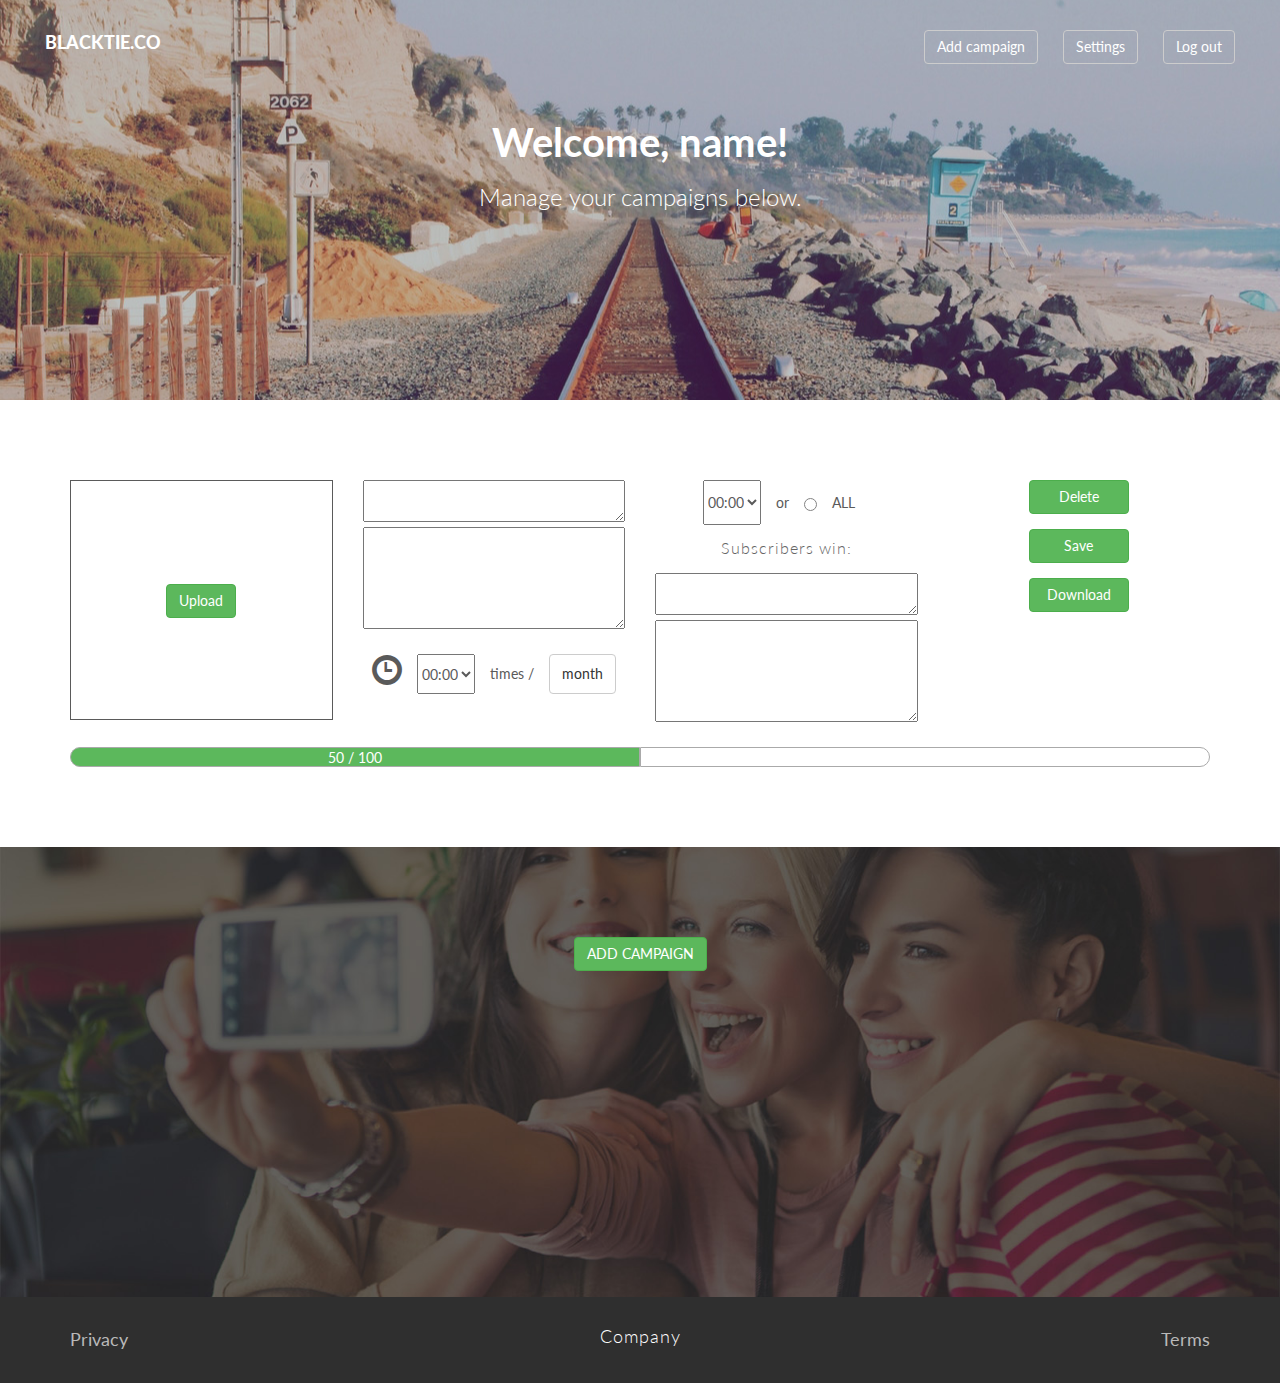
<file: SumoLanding (1)/page2.html>
<!DOCTYPE html>
<html lang="en">
  <head>
    <meta charset="utf-8">
    <meta http-equiv="X-UA-Compatible" content="IE=edge">
    <meta name="viewport" content="width=device-width, initial-scale=1">
    <meta name="description" content="">
    <meta name="author" content="">
    <link rel="icon" href="assets/img/favicon.ico">

    <title>BlackTie.co - Page2</title>

    <!-- Bootstrap core CSS -->
    <link href="assets/css/bootstrap.css" rel="stylesheet">

    <!-- Custom styles for this template -->
    <link href="assets/css/ionicons.min.css" rel="stylesheet">
    <link href="assets/css/style.css" rel="stylesheet">

    <link rel="stylesheet" href="https://cdnjs.cloudflare.com/ajax/libs/font-awesome/4.7.0/css/font-awesome.min.css">


    <!-- IE10 viewport hack for Surface/desktop Windows 8 bug -->
    <script src="assets/js/ie10-viewport-bug-workaround.js"></script>

    <!-- HTML5 shim and Respond.js IE8 support of HTML5 elements and media queries -->
    <!--[if lt IE 9]>
      <script src="https://oss.maxcdn.com/html5shiv/3.7.2/html5shiv.min.js"></script>
      <script src="https://oss.maxcdn.com/respond/1.4.2/respond.min.js"></script>
    <![endif]-->
  </head>

  <body class="page2">

    <div id="h">
      <div class="logo">BLACKTIE.CO</div>
      <div class="social hidden-xs">
        <a href="#" class="btn btn-default">Add campaign</a>
        <a href="#" class="btn btn-default">Settings</a>
        <a href="#" class="btn btn-default">Log out</a>
      </div>
      <div class="container">
        <div class="row">
          <div class="col-md-8 col-md-offset-2 centered">
            <h1>Welcome, name!</h1>
            <h3>Manage your campaigns below.</h3>
          </div>
        </div><!--/row-->
      </div><!--/container-->
    </div><!-- /H -->

    <div class="container ptb">
      <div class="row">
        <div class="col-md-3 first">
          <div class="upload">
            <button class="btn btn-success">Upload</button>
          </div>
        </div>
        <div class="col-md-3 second">
          <textarea class="small"></textarea>
          <textarea class="big" rows="5"></textarea>
          <div>
            <i class="glyphicon glyphicon-time"></i>
            <select>
              <option>00:00</option>
            </select>
            <span>times / </span>
            <button class="btn btn-default">month</button>
          </div>
        </div>
        <div class="col-md-3 third">
          <div>
            <select>
              <option>00:00</option>
            </select>
            <span>or</span>
            <input type="radio" name="">
            <span>ALL</span>
          </div>
          <p>Subscribers win:</p>
          <textarea class="small"></textarea>
          <textarea class="big" rows="5"></textarea>
        </div>
        <div class="col-md-3 fourth">
          <button class="btn btn-success">Delete</button>
          <br>
          <button class="btn btn-success btn-save">Save</button>
          <br>
          <button class="btn btn-success">Download</button>
        </div>
        <div class="col-md-12">
          <div class="left">
            50 / 100
          </div>
          <div class="right"></div>
        </div>      
      </div><!--/row-->
    </div><!--/container-->

    <div id="sep">
      <div class="container">
        <div class="row centered">
          <div class="col-md-8 col-md-offset-2">
            <button class="btn btn-success">ADD CAMPAIGN</button>
          </div><!--/col-md-8-->
        </div>
      </div>
    </div><!--/sep-->

    <div id="f">
      <div class="container">
        <div class="row">
          <div class="col-xs-4">
            <a href="#">Privacy</a>
          </div>
          <div class="col-xs-4 centered">
            <p>Company</p>
          </div>
          <div class="col-xs-4">
            <a href="#" class="terms">Terms</a>
          </div>
        </div><!--/row-->
      </div><!--/container-->
    </div><!--/F-->

    <!-- Bootstrap core JavaScript
    ================================================== -->
    <!-- Placed at the end of the document so the pages load faster -->
    <script src="assets/js/jquery.min.js"></script>
    <script src="assets/js/bootstrap.min.js"></script>
    <script src="assets/js/retina-1.1.0.js"></script>
  </body>
</html>
</file>
<file: assets/css/style.css>
/*
 * Author: Carlos Alvarez
 * URL: http://alvarez.is
 *
 * Project Name: Landing Sumo - Theme 20
 * URL: http://LandingSumo.com
 * Version: 1.0
 * Exclusive Freebie for BlackTie.co
 */

/*	################################################################
	1. GENERAL STRUCTURES
################################################################# */

/* Import fonts */
@import url(http://fonts.googleapis.com/css?family=Lato:300,400,700,900);

* { 
	margin: 0;
	padding: 0px;
    font-family: 'Lato', sans-serif;
} 
body { 
	background: #fff; 
	margin: 0; 
	color: #5a5a5a;
}

h1, h2, h3, h4, h5, h6 {
    font-family: 'Lato', sans-serif;
	font-weight: 300;
}


p { 
	padding: 0; 
	margin-bottom: 12px; 
    font-family: 'Lato', sans-serif;
	font-weight: 300;
	font-size: 16px; 
	line-height: 26px;
	letter-spacing: 1px;
	color: #666; 
	margin-top: 10px; 
}

html,
body {
	height: 100%;
}

.alignleft { float: left; }
.alignright { float: right; }
.aligncenter {
	margin-left: auto;
	margin-right: auto;
	display: block;
	clear: both;
}
.centered {text-align: center}
.mt {margin-top: 50px;}
.mb {margin-bottom: 50px;}
.mtb {margin-top: 50px; margin-bottom: 50px;}
.mtb2 { margin-top: 100px; margin-bottom: 100px;}
.ptb {padding-top: 80px; padding-bottom: 80px;}

.clear {
	clear: both;
	display: block;
	font-size: 0;
	height: 0;
	line-height: 0;
	width:100%;
}
::-moz-selection  {
	color: #fff;
	text-shadow:none;
	background:#2B2E31;
}
::selection {
	color: #fff;
	text-shadow:none;
	background:#2B2E31;
}
*,
*:after,
*:before {
	-webkit-box-sizing: border-box;
	-moz-box-sizing: border-box;
	box-sizing: border-box;
	padding: 0;
	margin: 0;
}
a { 
	padding: 0;
	margin: 0;
	text-decoration: none; 
	-webkit-transition: background-color .4s linear, color .4s linear;
	-moz-transition: background-color .4s linear, color .4s linear;
	-o-transition: background-color .4s linear, color .4s linear;
	-ms-transition: background-color .4s linear, color .4s linear;
	transition: background-color .4s linear, color .4s linear;
	color: #1abc9c;
}
a:hover,
a:focus {
  text-decoration: none;
  color:#696E74;
}

.nopadding {
	padding: 0px !important;
	margin: 0px;
}


/* FORM CONFIGURATION */

input {
	font-size: 16px;
	min-height: 40px;
	border-radius: 25px;
	line-height: 20px;
	padding: 15px 30px 16px;
	border: 1px solid #b9b9af;
	margin-bottom: 10px;
	background-color: #fff;
	opacity: 0.9;
	-webkit-transition: background-color 0.2s;
	transition: background-color 0.2s;
}

.subscribe-input {
	float: left;
	width: 65%;
	text-align: left;
	margin-right: 2px;
}

@media screen and (max-width: 767px) {
	.subscribe-input {
		width: 100%;
	}
}

.subscribe-submit {
	right: 0;
}

.btn-download {
	background: #FDE3A7;
}

/*Buttons Configuration */
.btn-conf {
	border-radius: 50px;
	margin-right: 15px;
	font-size: 11px;
	letter-spacing: 1px;
	text-transform: uppercase;
	padding: 18px 28px 17px 28px;
	}

.btn-conf-2 {
	border-radius: 50px;
	margin-right: 15px;
	font-size: 11px;
	letter-spacing: 1px;
	text-transform: uppercase;
	padding: 12px 28px 11px 28px;
	margin-top: 20px;
	}	

.btn-green {
	background: #03C9A9;
	color: white
}

/* HEADER SECTION */
#h {
	background: url(../img/header.jpg) no-repeat center top;
	padding-top: 100px;
	text-align:center;
	background-attachment: relative;
	background-position: center center;
	min-height: 400px;
	width: 100%;
	color: white;
	
    -webkit-background-size: 100%;
    -moz-background-size: 100%;
    -o-background-size: 100%;
    background-size: 100%;

    -webkit-background-size: cover;
    -moz-background-size: cover;
    -o-background-size: cover;
    background-size: cover;
}

#h .logo {
	top: 30px;
	left: 45px;
	font-size: 18px;
	font-weight: 900;
	position:absolute; 
}

#h .social {
	top: 30px;
	right: 45px;
	font-size: 20px;
	position: absolute;
}

#h .social i {
	margin-left: 20px;
}

#h .social a {
	color: white;
}

#h h1 {
	font-weight: 700;
	color: white;
	font-size: 40px;
}

/* Store Links */
.store img {
	margin-right: 10px;
	margin-top: 20px;
}

/* SEP */
#sep {
	background: url(../img/sep.jpg) no-repeat center top;
	padding-top: 90px;
	text-align:center;
	background-attachment: relative;
	background-position: center center;
	min-height: 450px;
	width: 100%;
	color: white;
	
    -webkit-background-size: 100%;
    -moz-background-size: 100%;
    -o-background-size: 100%;
    background-size: 100%;

    -webkit-background-size: cover;
    -moz-background-size: cover;
    -o-background-size: cover;
    background-size: cover;
}

#sep h4 {
	letter-spacing: 1px;
	line-height: 30px;
	margin-top: 30px;
}

/* Pricing Tables */
.price-table {
	border: 2px solid #5a5a5a;
	border-radius: 25px;
	padding-top: 15px;
	padding-bottom: 25px;
	margin: 5px; 
}

.price-table .p-head {
	font-weight: 700;
	font-size: 14px;
	letter-spacing: 1px;
	text-transform: uppercase;
	line-height: 80px;
	border-bottom: 2px solid #ccc;
}

.price-table .p-body .features li {
	color: #333333;
	border-bottom: 2px solid #ccc;
	padding: 24px 0px;
	margin: 0;
	letter-spacing: 1px;
}

.p-body .price .detail {
	font-weight: 700;
	font-size: 45px;
	margin-left: 10px;
	margin-right: 10px;
}

.p-body .price .sub {
	font-size: 18px;
	color: #ccc;
	position: relative;
	bottom: 10px;
	font-weight: 700;
}

ul {
	list-style-type: none;
}

/* SPONSORS */
#g {
	background: #f2f2f2;
	padding-top: 60px;
	padding-bottom: 60px;
}

.sponsor img {
	max-width: 140px;
	max-height: 60px;
	vertical-align: middle;
}

.sponsor .col-sm-2 {
	height: 80px;
	line-height: 80px;
}

/* GREEN SECTION - TESTIMONIAL */

#green {
	padding-top: 90px;
	padding-bottom: 60px;
	min-height: 300px;
	background: #03C9A9;
	color: white;
}

#green tgr {
	font-weight: 700;
	letter-spacing: 1px;
}

/* FOOTER */
#f {
	padding-top: 60px;
	padding-bottom: 60px;
	background: #2f2f2f;
	color: white;
}

#f h5 {
	margin-top: 30px;
	letter-spacing: 1px;
}

#f i {
	font-size: 45px;
	margin: 15px;
}

#f a {
	color: #b9b9b9;
}

#f a:hover {
	color: #03C9A9;
}

/*style of Page 1*/
.page1 #h .btn-home {
	position: absolute;
	top: 30px;
	left: 45px;
	font-size: 18px;
	color: #fff;
	font-weight: bold;
}

.page1 #h .logo {
	left: calc((100% - 115px)/2);
}

.page1 #h .social a {
	margin-left: 20px;
	background-color: transparent;
}

.page1 #h .container p {
	color: #fff;
	font-weight: bold;
}

/*style of Page 2*/
.page2 #h .social a, .page3 #h .social a {
	margin-left: 20px;
	background-color: transparent;
}

.page2 .ptb textarea {
	width: 100%;
	font-size: 100%;
}

.page2 .ptb .col-md-3, .page3 .ptb .col-md-3 {
	text-align: center;
}

.page2 .ptb .col-md-3.first .upload {
	border: solid 1px;
	height: 240px;
}

.page2 .ptb .col-md-3.first button {
	margin-top: calc((240px - 35px)/2);
}

.page2 .ptb .col-md-3.second div i {
	font-size: 30px;
	margin-right: 15px;
}

.page2 .ptb .col-md-3.second div span {
	margin: 0 15px;
	line-height: 40px;
}

.page2 .ptb .col-md-3.second div {
	margin-top: 20px;
}

.page2 .ptb .col-md-3.third div, .page2 .ptb .col-md-3.second div {
	display: inline-flex;
}

.page2 .ptb .col-md-3.third div span {
	line-height: 45px;
	padding: 0 15px;
}

.page2 .ptb .col-md-3.fourth button {
	width: 100px;
}

.page2 .ptb .btn-save {
	margin: 15px 0;
}

.page2 .ptb .col-md-12 {
	margin-top: 20px;
}

.page2 .ptb .col-md-12 div, .page3 .ptb .col-md-12 div {
	width: 50%;
	float: left;
	border: solid 1px #aaa;
	text-align: center;
	height: 20px;
	line-height: 20px;
}

.page2 .ptb .col-md-12 .left, .page3 .ptb .col-md-12 .left {
	border-top-left-radius: 10px;
	border-bottom-left-radius: 10px;
	background-color: #5cb85c;
	color: #fff;
}

.page2 .ptb .col-md-12 .right, .page3 .ptb .col-md-12 .right {
	border-top-right-radius: 10px;
	border-bottom-right-radius: 10px;
}

.page2 #f, .page3 #f {
	padding: 30px 0;
	font-size: 18px;
}

.page2 #f p, .page3 #f p {
	font-size: 18px;
	padding: 0;
	color: #fff;
	line-height: 18px;
	margin: 0;
}

.page2 #f .terms, .page3 #f .terms {
	float: right;
}

/*style of Page 3*/

.page3 .ptb .first img {
	width: 100%;
	height: 140px;
}

.page3 .ptb .col-md-12 {
	margin-top: 20px;
}

.page3 .ptb .fourth button {
	width: 100%;
	height: 140px;
}

.page3 #options {
	text-align: center;
	padding: 40px;
	border-bottom: solid 1px #e5e5e5;
}

.page3 #options label {
	margin: 0 15px;
}

.page3 #options input {
	min-height: 0;
}
</file>
<file: SumoLanding (1)/assets/css/style.css>
/*
 * Author: Carlos Alvarez
 * URL: http://alvarez.is
 *
 * Project Name: Landing Sumo - Theme 20
 * URL: http://LandingSumo.com
 * Version: 1.0
 * Exclusive Freebie for BlackTie.co
 */

/*	################################################################
	1. GENERAL STRUCTURES
################################################################# */

/* Import fonts */
@import url(http://fonts.googleapis.com/css?family=Lato:300,400,700,900);

* { 
	margin: 0;
	padding: 0px;
    font-family: 'Lato', sans-serif;
} 
body { 
	background: #fff; 
	margin: 0; 
	color: #5a5a5a;
}

h1, h2, h3, h4, h5, h6 {
    font-family: 'Lato', sans-serif;
	font-weight: 300;
}


p { 
	padding: 0; 
	margin-bottom: 12px; 
    font-family: 'Lato', sans-serif;
	font-weight: 300;
	font-size: 16px; 
	line-height: 26px;
	letter-spacing: 1px;
	color: #666; 
	margin-top: 10px; 
}

html,
body {
	height: 100%;
}

.alignleft { float: left; }
.alignright { float: right; }
.aligncenter {
	margin-left: auto;
	margin-right: auto;
	display: block;
	clear: both;
}
.centered {text-align: center}
.mt {margin-top: 50px;}
.mb {margin-bottom: 50px;}
.mtb {margin-top: 50px; margin-bottom: 50px;}
.mtb2 { margin-top: 100px; margin-bottom: 100px;}
.ptb {padding-top: 80px; padding-bottom: 80px;}

.clear {
	clear: both;
	display: block;
	font-size: 0;
	height: 0;
	line-height: 0;
	width:100%;
}
::-moz-selection  {
	color: #fff;
	text-shadow:none;
	background:#2B2E31;
}
::selection {
	color: #fff;
	text-shadow:none;
	background:#2B2E31;
}
*,
*:after,
*:before {
	-webkit-box-sizing: border-box;
	-moz-box-sizing: border-box;
	box-sizing: border-box;
	padding: 0;
	margin: 0;
}
a { 
	padding: 0;
	margin: 0;
	text-decoration: none; 
	-webkit-transition: background-color .4s linear, color .4s linear;
	-moz-transition: background-color .4s linear, color .4s linear;
	-o-transition: background-color .4s linear, color .4s linear;
	-ms-transition: background-color .4s linear, color .4s linear;
	transition: background-color .4s linear, color .4s linear;
	color: #1abc9c;
}
a:hover,
a:focus {
  text-decoration: none;
  color:#696E74;
}

.nopadding {
	padding: 0px !important;
	margin: 0px;
}


/* FORM CONFIGURATION */

input {
	font-size: 16px;
	min-height: 40px;
	border-radius: 25px;
	line-height: 20px;
	padding: 15px 30px 16px;
	border: 1px solid #b9b9af;
	margin-bottom: 10px;
	background-color: #fff;
	opacity: 0.9;
	-webkit-transition: background-color 0.2s;
	transition: background-color 0.2s;
}

.subscribe-input {
	float: left;
	width: 65%;
	text-align: left;
	margin-right: 2px;
}

@media screen and (max-width: 767px) {
	.subscribe-input {
		width: 100%;
	}
}

.subscribe-submit {
	right: 0;
}

.btn-download {
	background: #FDE3A7;
}

/*Buttons Configuration */
.btn-conf {
	border-radius: 50px;
	margin-right: 15px;
	font-size: 11px;
	letter-spacing: 1px;
	text-transform: uppercase;
	padding: 18px 28px 17px 28px;
	}

.btn-conf-2 {
	border-radius: 50px;
	margin-right: 15px;
	font-size: 11px;
	letter-spacing: 1px;
	text-transform: uppercase;
	padding: 12px 28px 11px 28px;
	margin-top: 20px;
	}	

.btn-green {
	background: #03C9A9;
	color: white
}

/* HEADER SECTION */
#h {
	background: url(../img/header.jpg) no-repeat center top;
	padding-top: 100px;
	text-align:center;
	background-attachment: relative;
	background-position: center center;
	min-height: 400px;
	width: 100%;
	color: white;
	
    -webkit-background-size: 100%;
    -moz-background-size: 100%;
    -o-background-size: 100%;
    background-size: 100%;

    -webkit-background-size: cover;
    -moz-background-size: cover;
    -o-background-size: cover;
    background-size: cover;
}

#h .logo {
	top: 30px;
	left: 45px;
	font-size: 18px;
	font-weight: 900;
	position:absolute; 
}

#h .social {
	top: 30px;
	right: 45px;
	font-size: 20px;
	position: absolute;
}

#h .social i {
	margin-left: 20px;
}

#h .social a {
	color: white;
}

#h h1 {
	font-weight: 700;
	color: white;
	font-size: 40px;
}

/* Store Links */
.store img {
	margin-right: 10px;
	margin-top: 20px;
}

/* SEP */
#sep {
	background: url(../img/sep.jpg) no-repeat center top;
	padding-top: 90px;
	text-align:center;
	background-attachment: relative;
	background-position: center center;
	min-height: 450px;
	width: 100%;
	color: white;
	
    -webkit-background-size: 100%;
    -moz-background-size: 100%;
    -o-background-size: 100%;
    background-size: 100%;

    -webkit-background-size: cover;
    -moz-background-size: cover;
    -o-background-size: cover;
    background-size: cover;
}

#sep h4 {
	letter-spacing: 1px;
	line-height: 30px;
	margin-top: 30px;
}

/* Pricing Tables */
.price-table {
	border: 2px solid #5a5a5a;
	border-radius: 25px;
	padding-top: 15px;
	padding-bottom: 25px;
	margin: 5px; 
}

.price-table .p-head {
	font-weight: 700;
	font-size: 14px;
	letter-spacing: 1px;
	text-transform: uppercase;
	line-height: 80px;
	border-bottom: 2px solid #ccc;
}

.price-table .p-body .features li {
	color: #333333;
	border-bottom: 2px solid #ccc;
	padding: 24px 0px;
	margin: 0;
	letter-spacing: 1px;
}

.p-body .price .detail {
	font-weight: 700;
	font-size: 45px;
	margin-left: 10px;
	margin-right: 10px;
}

.p-body .price .sub {
	font-size: 18px;
	color: #ccc;
	position: relative;
	bottom: 10px;
	font-weight: 700;
}

ul {
	list-style-type: none;
}

/* SPONSORS */
#g {
	background: #f2f2f2;
	padding-top: 60px;
	padding-bottom: 60px;
}

.sponsor img {
	max-width: 140px;
	max-height: 60px;
	vertical-align: middle;
}

.sponsor .col-sm-2 {
	height: 80px;
	line-height: 80px;
}

/* GREEN SECTION - TESTIMONIAL */

#green {
	padding-top: 90px;
	padding-bottom: 60px;
	min-height: 300px;
	background: #03C9A9;
	color: white;
}

#green tgr {
	font-weight: 700;
	letter-spacing: 1px;
}

/* FOOTER */
#f {
	padding-top: 60px;
	padding-bottom: 60px;
	background: #2f2f2f;
	color: white;
}

#f h5 {
	margin-top: 30px;
	letter-spacing: 1px;
}

#f i {
	font-size: 45px;
	margin: 15px;
}

#f a {
	color: #b9b9b9;
}

#f a:hover {
	color: #03C9A9;
}

/*style of Page 1*/
.page1 #h .btn-home {
	position: absolute;
	top: 30px;
	left: 45px;
	font-size: 18px;
	color: #fff;
	font-weight: bold;
}

.page1 #h .logo {
	left: calc((100% - 115px)/2);
}

.page1 #h .social a {
	margin-left: 20px;
	background-color: transparent;
}

.page1 #h .container p {
	color: #fff;
	font-weight: bold;
}

/*style of Page 2*/
.page2 #h .social a, .page3 #h .social a {
	margin-left: 20px;
	background-color: transparent;
}

.page2 .ptb textarea {
	width: 100%;
	font-size: 100%;
}

.page2 .ptb .col-md-3, .page3 .ptb .col-md-3 {
	text-align: center;
}

.page2 .ptb .col-md-3.first .upload {
	border: solid 1px;
	height: 240px;
}

.page2 .ptb .col-md-3.first button {
	margin-top: calc((240px - 35px)/2);
}

.page2 .ptb .col-md-3.second div i {
	font-size: 30px;
	margin-right: 15px;
}

.page2 .ptb .col-md-3.second div span {
	margin: 0 15px;
	line-height: 40px;
}

.page2 .ptb .col-md-3.second div {
	margin-top: 20px;
}

.page2 .ptb .col-md-3.third div, .page2 .ptb .col-md-3.second div {
	display: inline-flex;
}

.page2 .ptb .col-md-3.third div span {
	line-height: 45px;
	padding: 0 15px;
}

.page2 .ptb .col-md-3.fourth button {
	width: 100px;
}

.page2 .ptb .btn-save {
	margin: 15px 0;
}

.page2 .ptb .col-md-12 {
	margin-top: 20px;
}

.page2 .ptb .col-md-12 div, .page3 .ptb .col-md-12 div {
	width: 50%;
	float: left;
	border: solid 1px #aaa;
	text-align: center;
	height: 20px;
	line-height: 20px;
}

.page2 .ptb .col-md-12 .left, .page3 .ptb .col-md-12 .left {
	border-top-left-radius: 10px;
	border-bottom-left-radius: 10px;
	background-color: #5cb85c;
	color: #fff;
}

.page2 .ptb .col-md-12 .right, .page3 .ptb .col-md-12 .right {
	border-top-right-radius: 10px;
	border-bottom-right-radius: 10px;
}

.page2 #f, .page3 #f {
	padding: 30px 0;
	font-size: 18px;
}

.page2 #f p, .page3 #f p {
	font-size: 18px;
	padding: 0;
	color: #fff;
	line-height: 18px;
	margin: 0;
}

.page2 #f .terms, .page3 #f .terms {
	float: right;
}

/*style of Page 3*/

.page3 .ptb .first img {
	width: 100%;
	height: 140px;
}

.page3 .ptb .col-md-12 {
	margin-top: 20px;
}

.page3 .ptb .fourth button {
	width: 100%;
	height: 140px;
}

.page3 #options {
	text-align: center;
	padding: 40px;
	border-bottom: solid 1px #e5e5e5;
}

.page3 #options label {
	margin: 0 15px;
}

.page3 #options input {
	min-height: 0;
}
</file>
